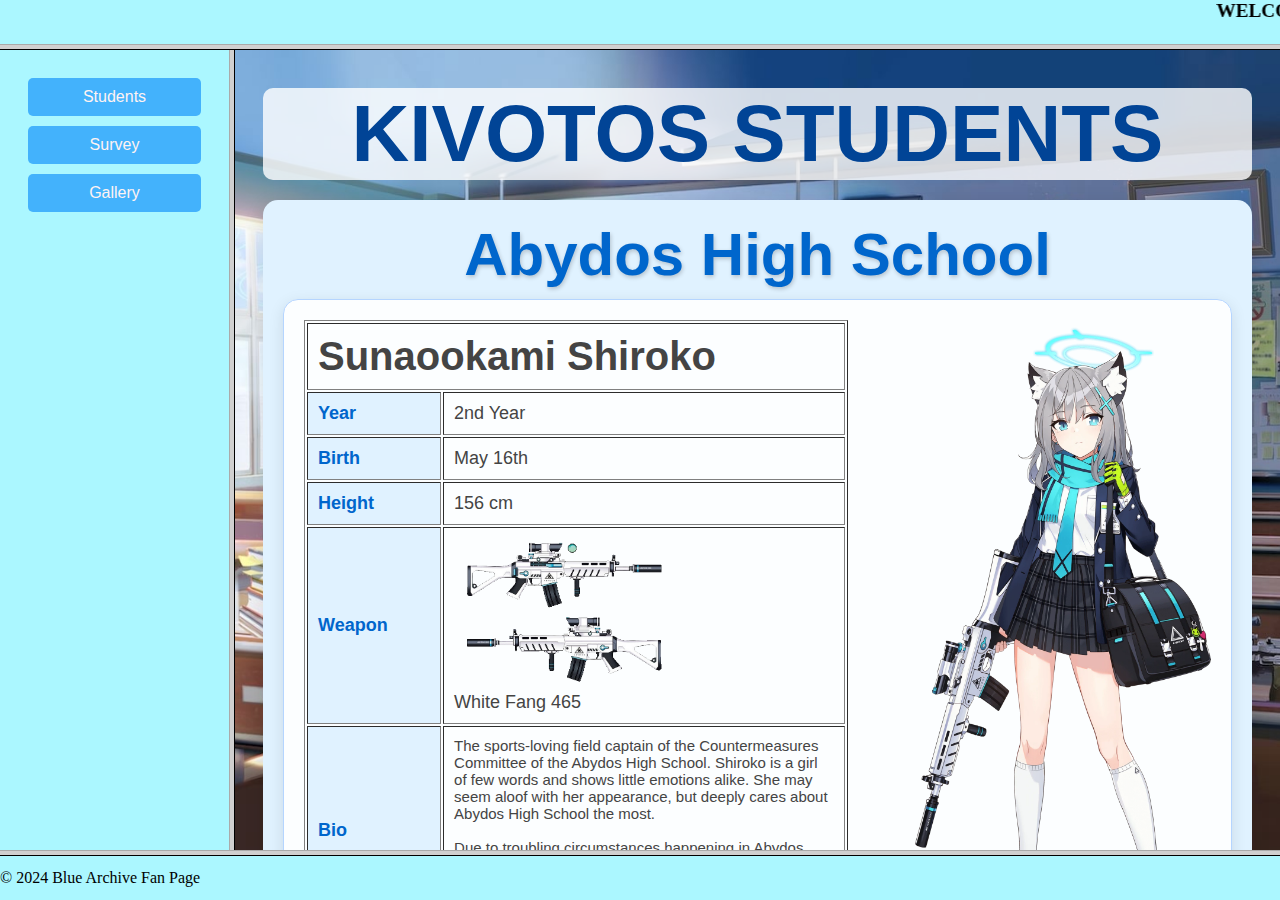
<file: index.html>
<!DOCTYPE html>
<html lang="en">
<head>
    <meta charset="UTF-8">
    <meta name="viewport" content="width=device-width, initial-scale=1.0">
    <title>Blue Archive Students - Frameset Layout</title>
</head>
<frameset rows="5%,*,5%" >
    <frame src="marquee.html" name="topFrame" scrolling="no">

    <frameset cols="18%,*">
        <frame src="nav.html" name="leftFrame">
        <frame src="students.html" name="rightFrame">
    </frameset>

    <frame src="footer.html" name="bottomFrame" scrolling="no" noresize="noresize">
</frameset>
</html>
</file>
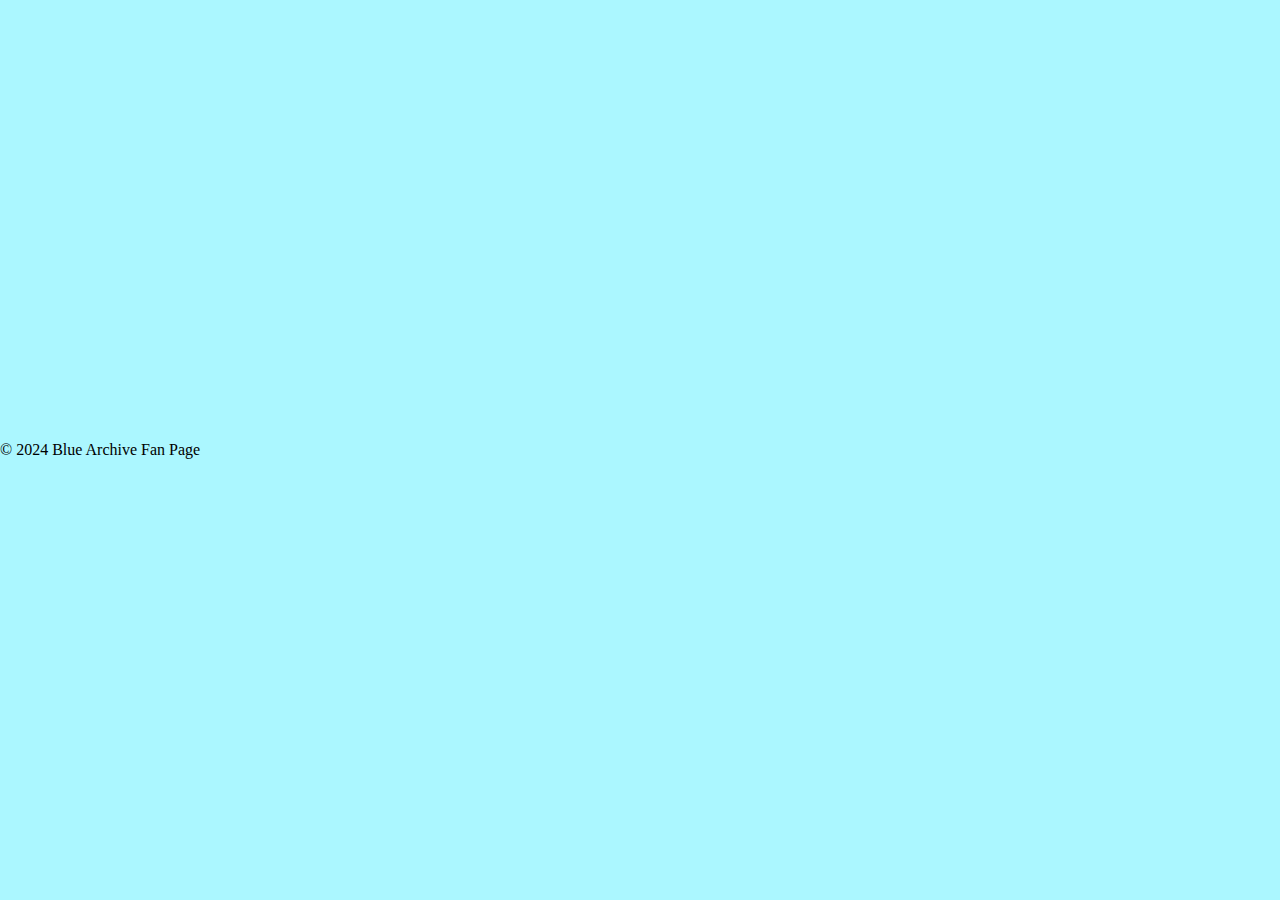
<file: footer.html>
<!DOCTYPE html>
<html lang="en">
<head>
    <meta charset="UTF-8">
    <meta name="viewport" content="width=device-width, initial-scale=1.0">
    <style>
        body {
            margin: 0;
            padding: 0;
            display: flex;
            justify-content: center;
            align-items: flex-start;
            height: 100vh;
            flex-direction: column;

            background-color: #abf7ff;
        }
    </style>
</head>
<body class="footer">
    <p>© 2024 Blue Archive Fan Page</p>
</body>
</html>
</file>
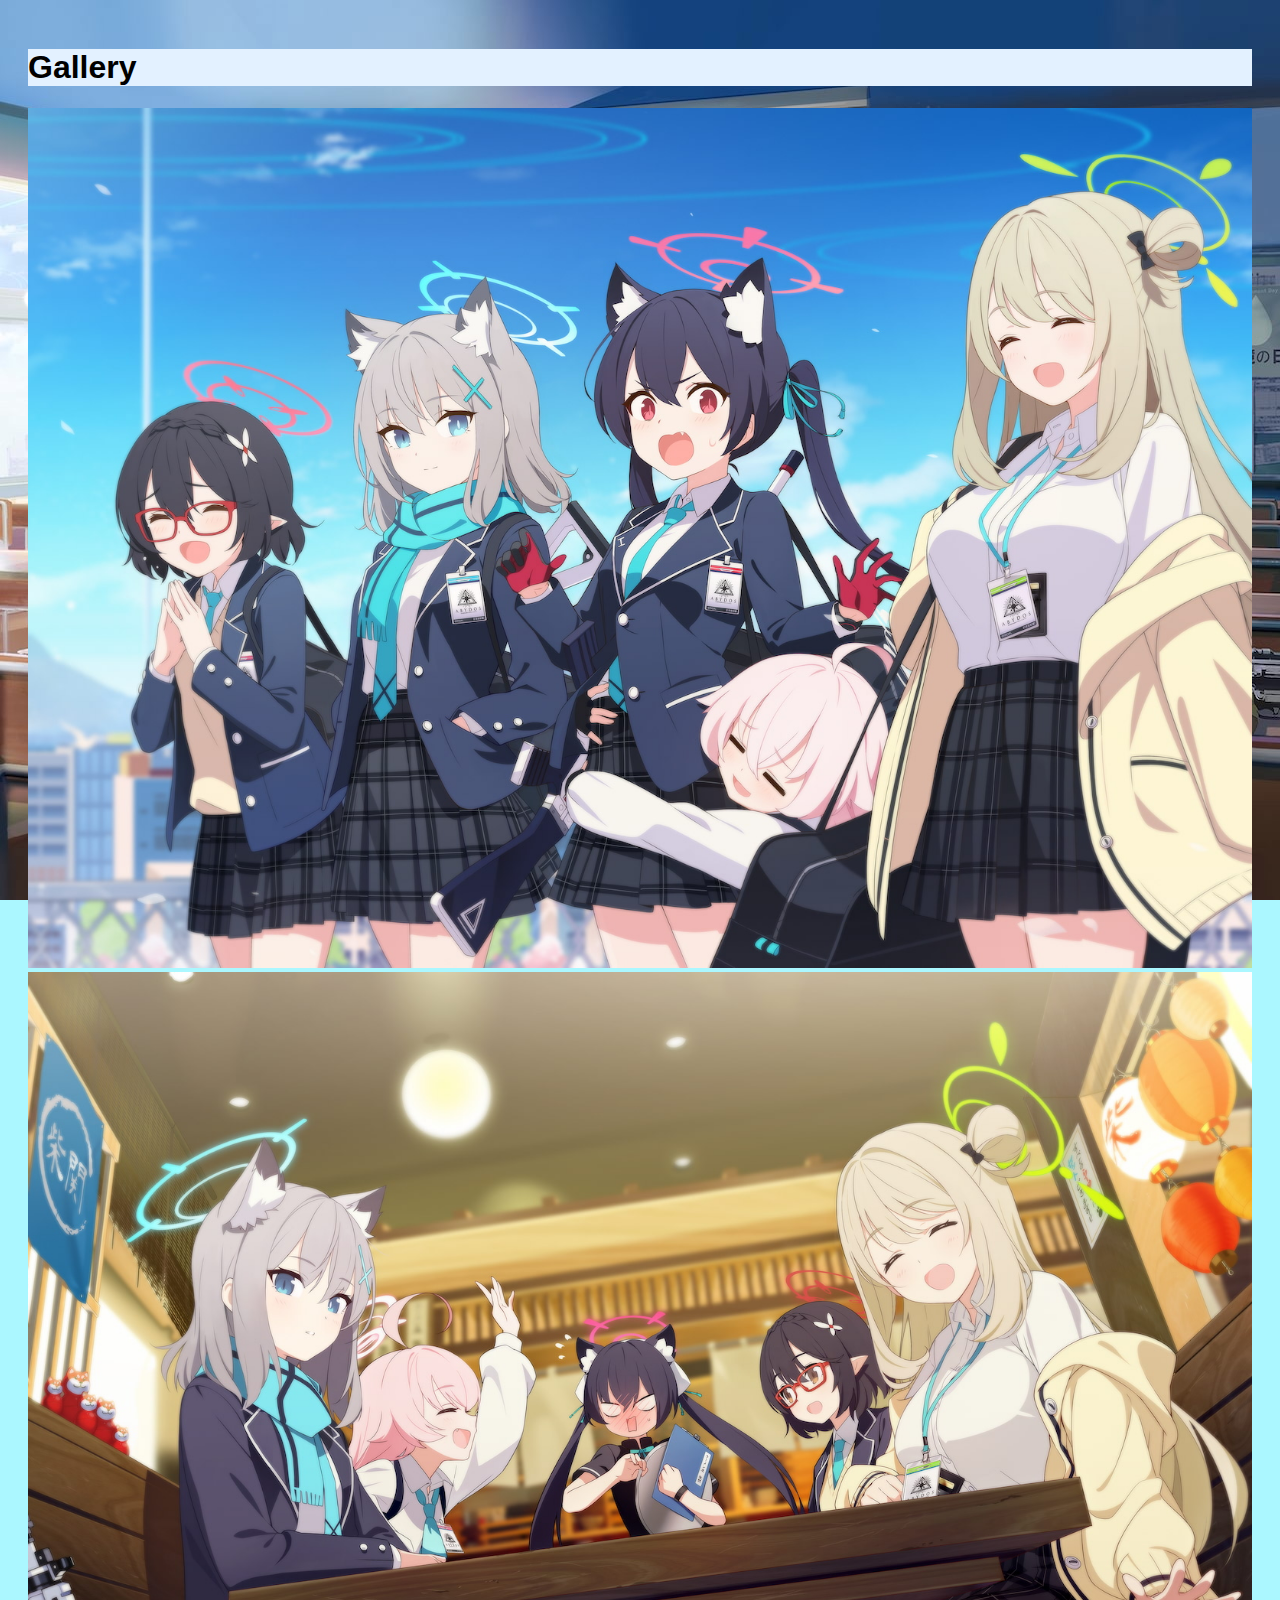
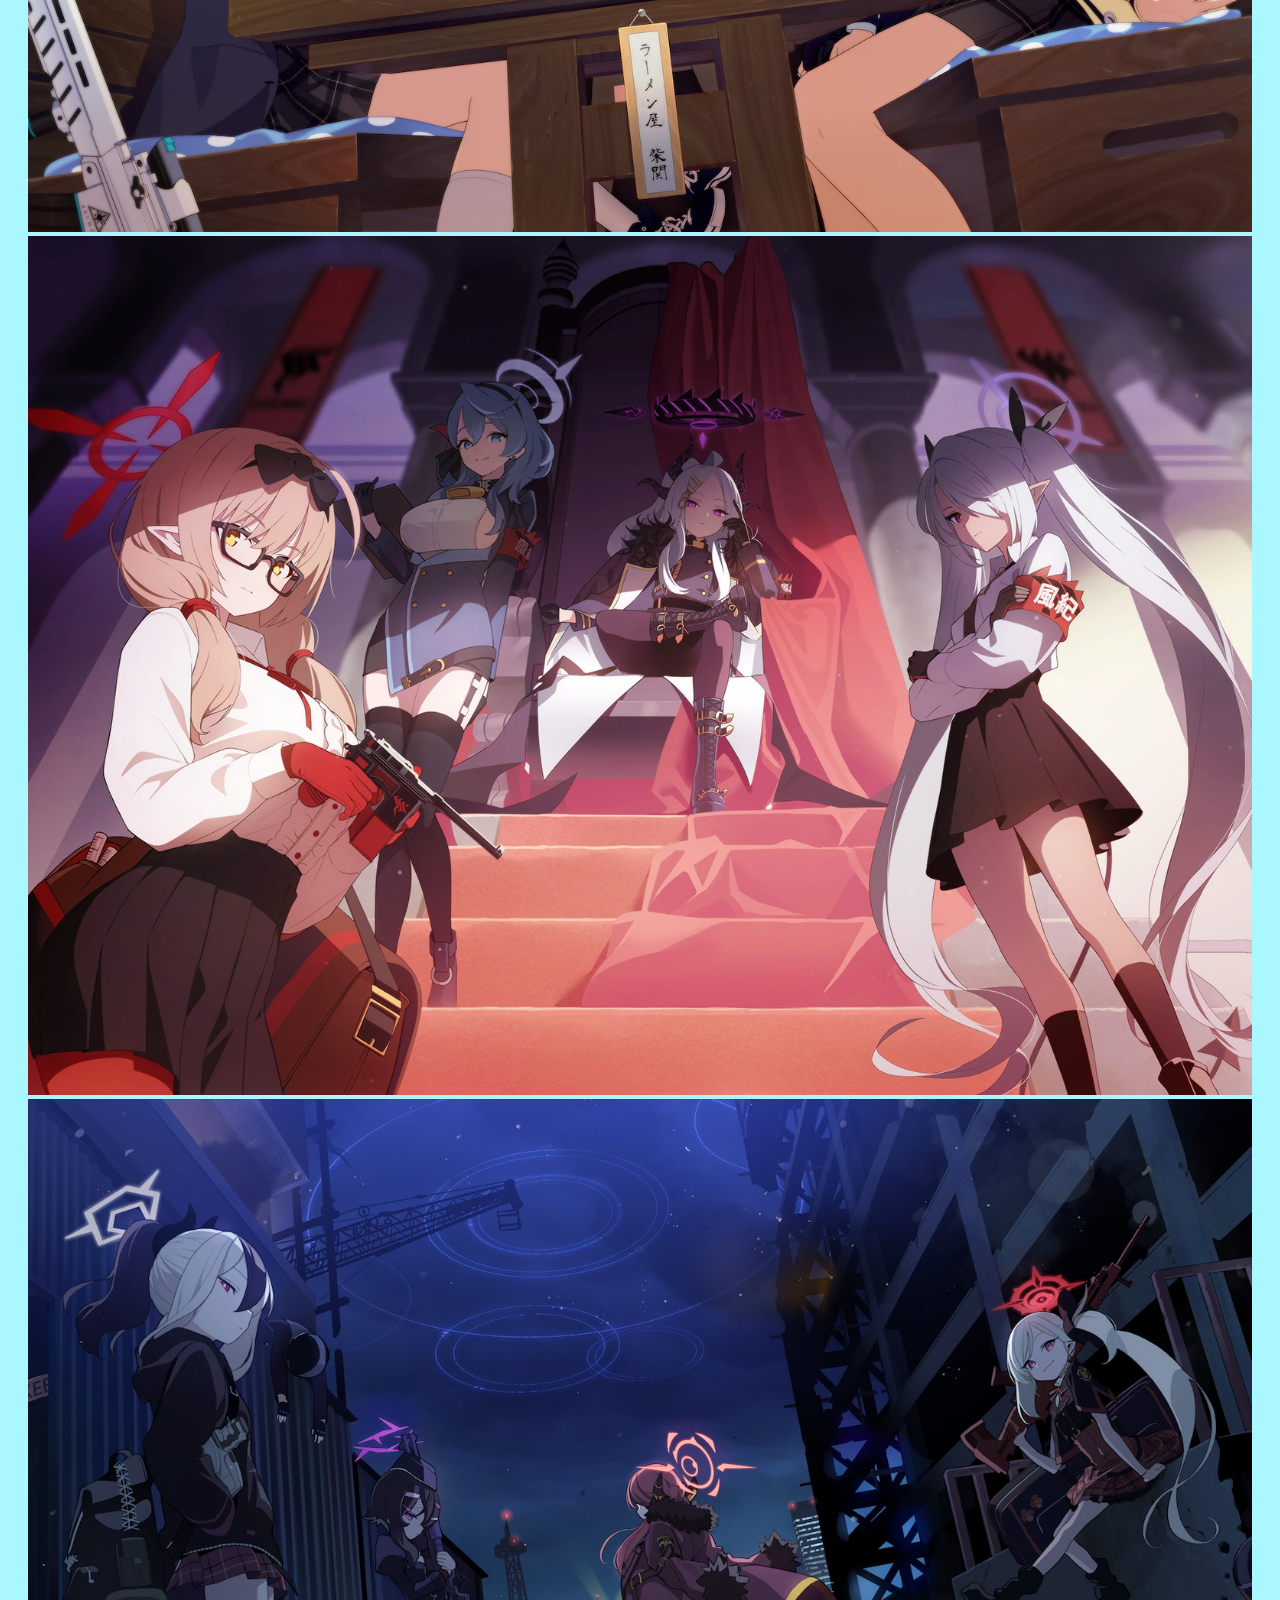
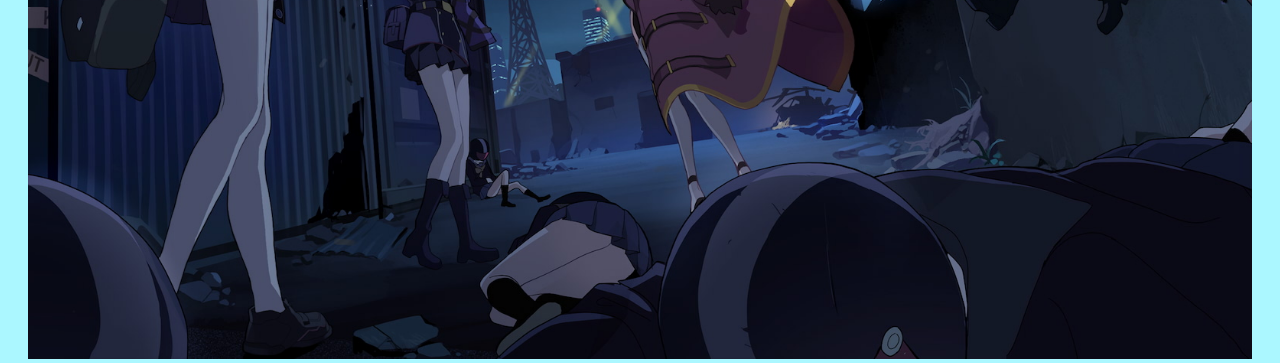
<file: gallery.html>
<!DOCTYPE html>
<html lang="en">
<head>
    <meta charset="UTF-8">
    <meta name="viewport" content="width=device-width, initial-scale=1.0">
    <style>
        body {
            font-family: Arial, sans-serif;
            padding: 20px;
            background-color: #abf7ff;

            background-image: url(bg-classroom.jpg);
            background-size: cover;
            background-repeat: no-repeat;
            background-position: center;
            background-attachment: fixed;
            height: 200vh;
        }
        img {
            width: 100%;
            max-width: 100%;
        }
        .kotak {
            background-color: #e3f1ff;
        }
    </style>
</head>
<body>
    <h1 class="kotak">Gallery</h1>
    <img src="landscape1.jpg" alt="Landscape 1">
    <img src="landscape2.jpg" alt="Landscape 2">
    <img src="landscape3.jpg" alt="Landscape 3">
    <img src="landscape4.jpg" alt="Landscape 4">
</body>
</html>
</file>
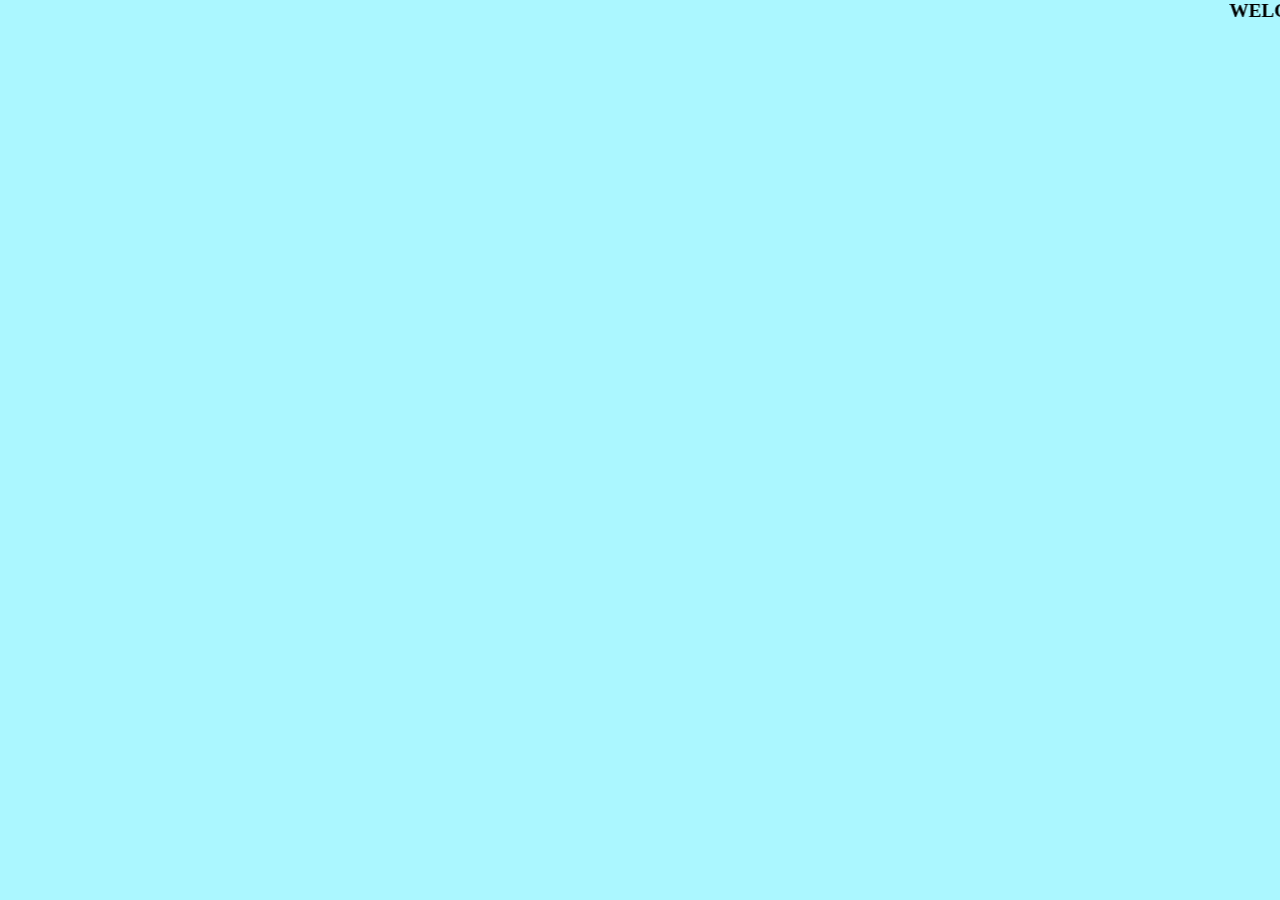
<file: marquee.html>
<!DOCTYPE html>
<html lang="en">
<head>
    <meta charset="UTF-8">
    <meta name="viewport" content="width=device-width, initial-scale=1.0">
    <style>
        body { 
            margin: 0;
            padding: 0;
            background-color: #abf7ff;
        }
        .marquee-text {
            font-weight: bold;
            font-size: larger;
        }
    </style>
</head>
<body>
    <marquee class="marquee-text">WELCOME TO THE BLUE ARCHIVE STUDENT PROFILES!</marquee>
</body>
</html>
</file>
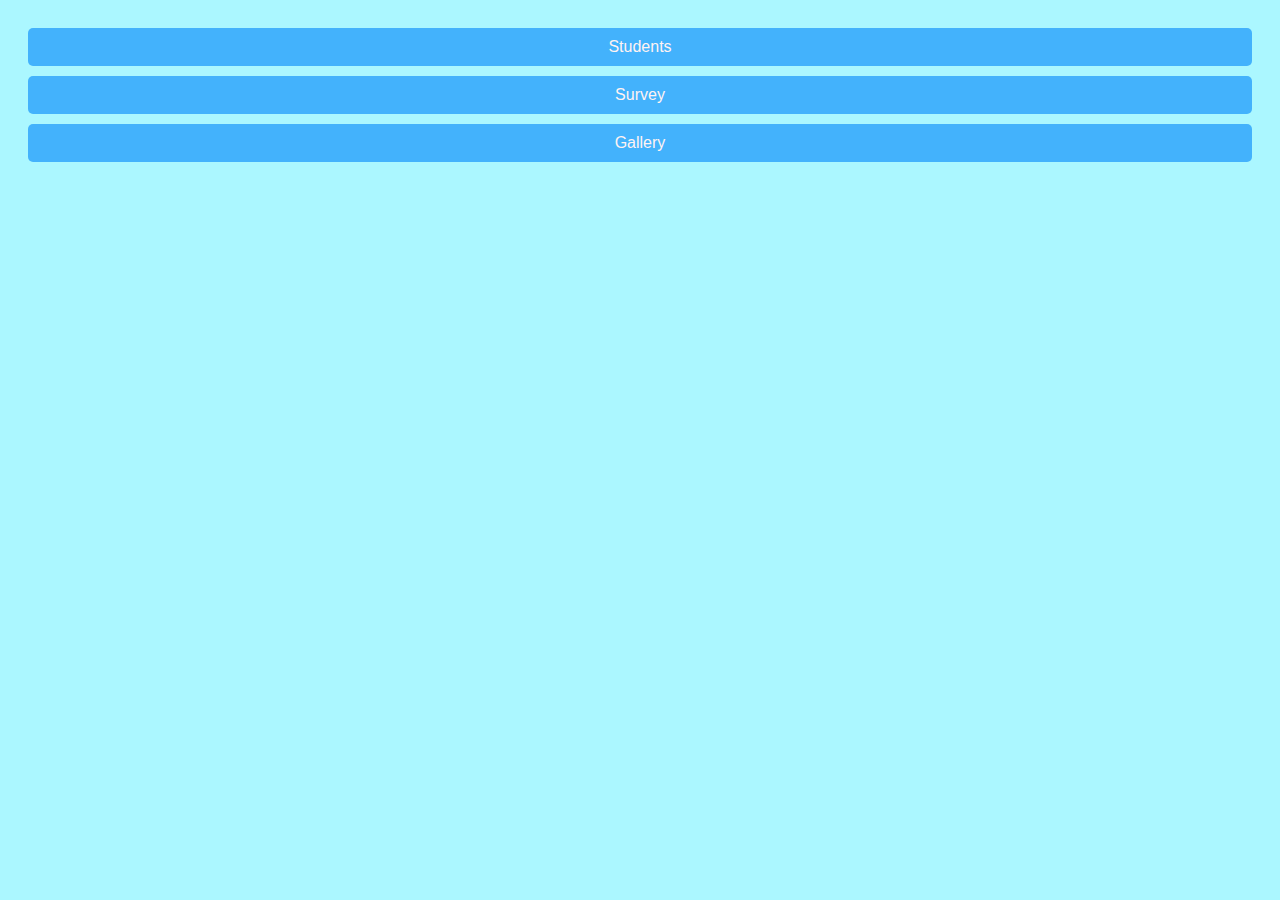
<file: nav.html>
<!DOCTYPE html>
<html lang="en">
<head>
    <meta charset="UTF-8">
    <meta name="viewport" content="width=device-width, initial-scale=1.0">
    <style>
        body {
            font-family: Arial, sans-serif;
            background-color: #abf7ff;
            padding: 20px;
        }
        .nav {
            margin: 0;
            padding: 0;
            list-style-type: none;
        }
        .nav a {
            display: block;
            padding: 10px;
            text-decoration: none;
            background-color: #43b2fc;
            margin-bottom: 10px;
            color: rgb(255, 243, 243);
            text-align: center;
            border-radius: 5px;
        }
        .nav a:hover {
            background-color: #72c7ff;
        }
    </style>
</head>
<body>
    <ul class="nav">
        <li><a href="students.html" target="rightFrame">Students</a></li>
        <li><a href="survey.html" target="rightFrame">Survey</a></li>
        <li><a href="gallery.html" target="rightFrame">Gallery</a></li>
    </ul>
</body>
</html>
</file>
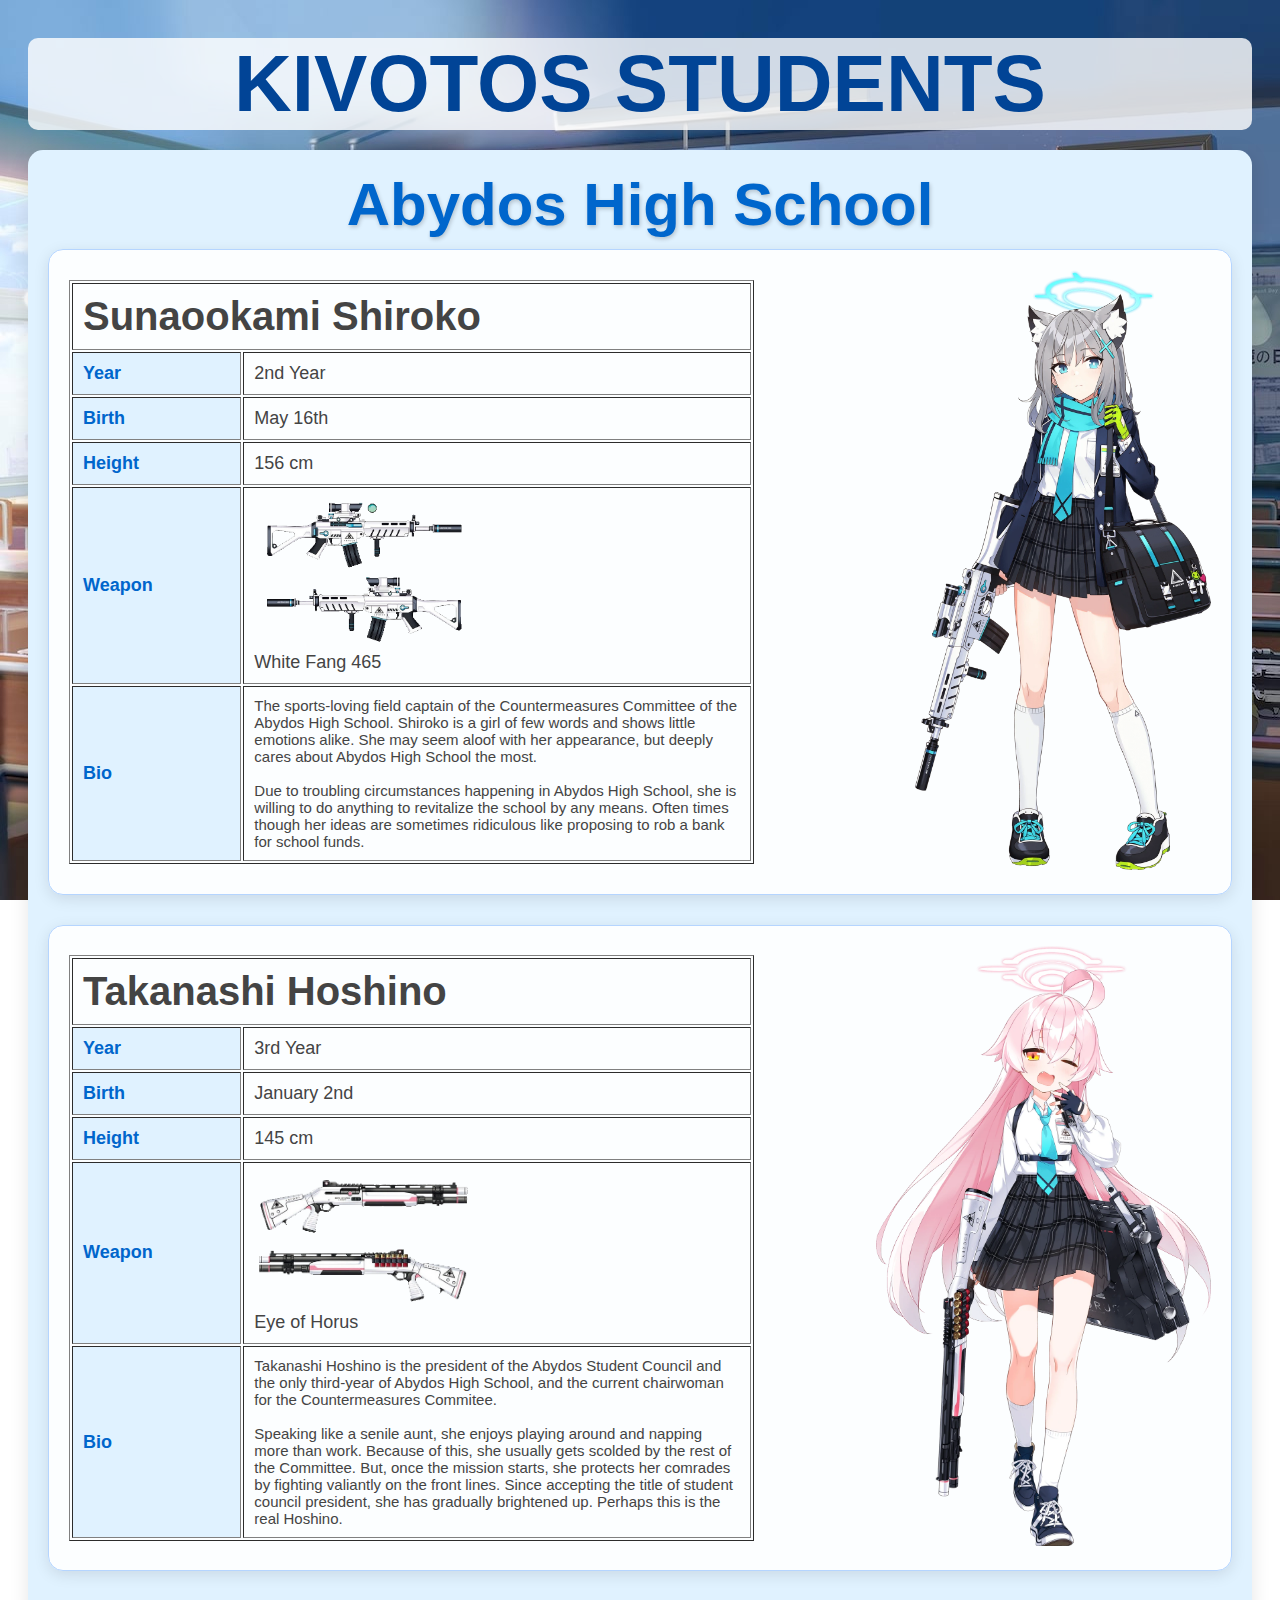
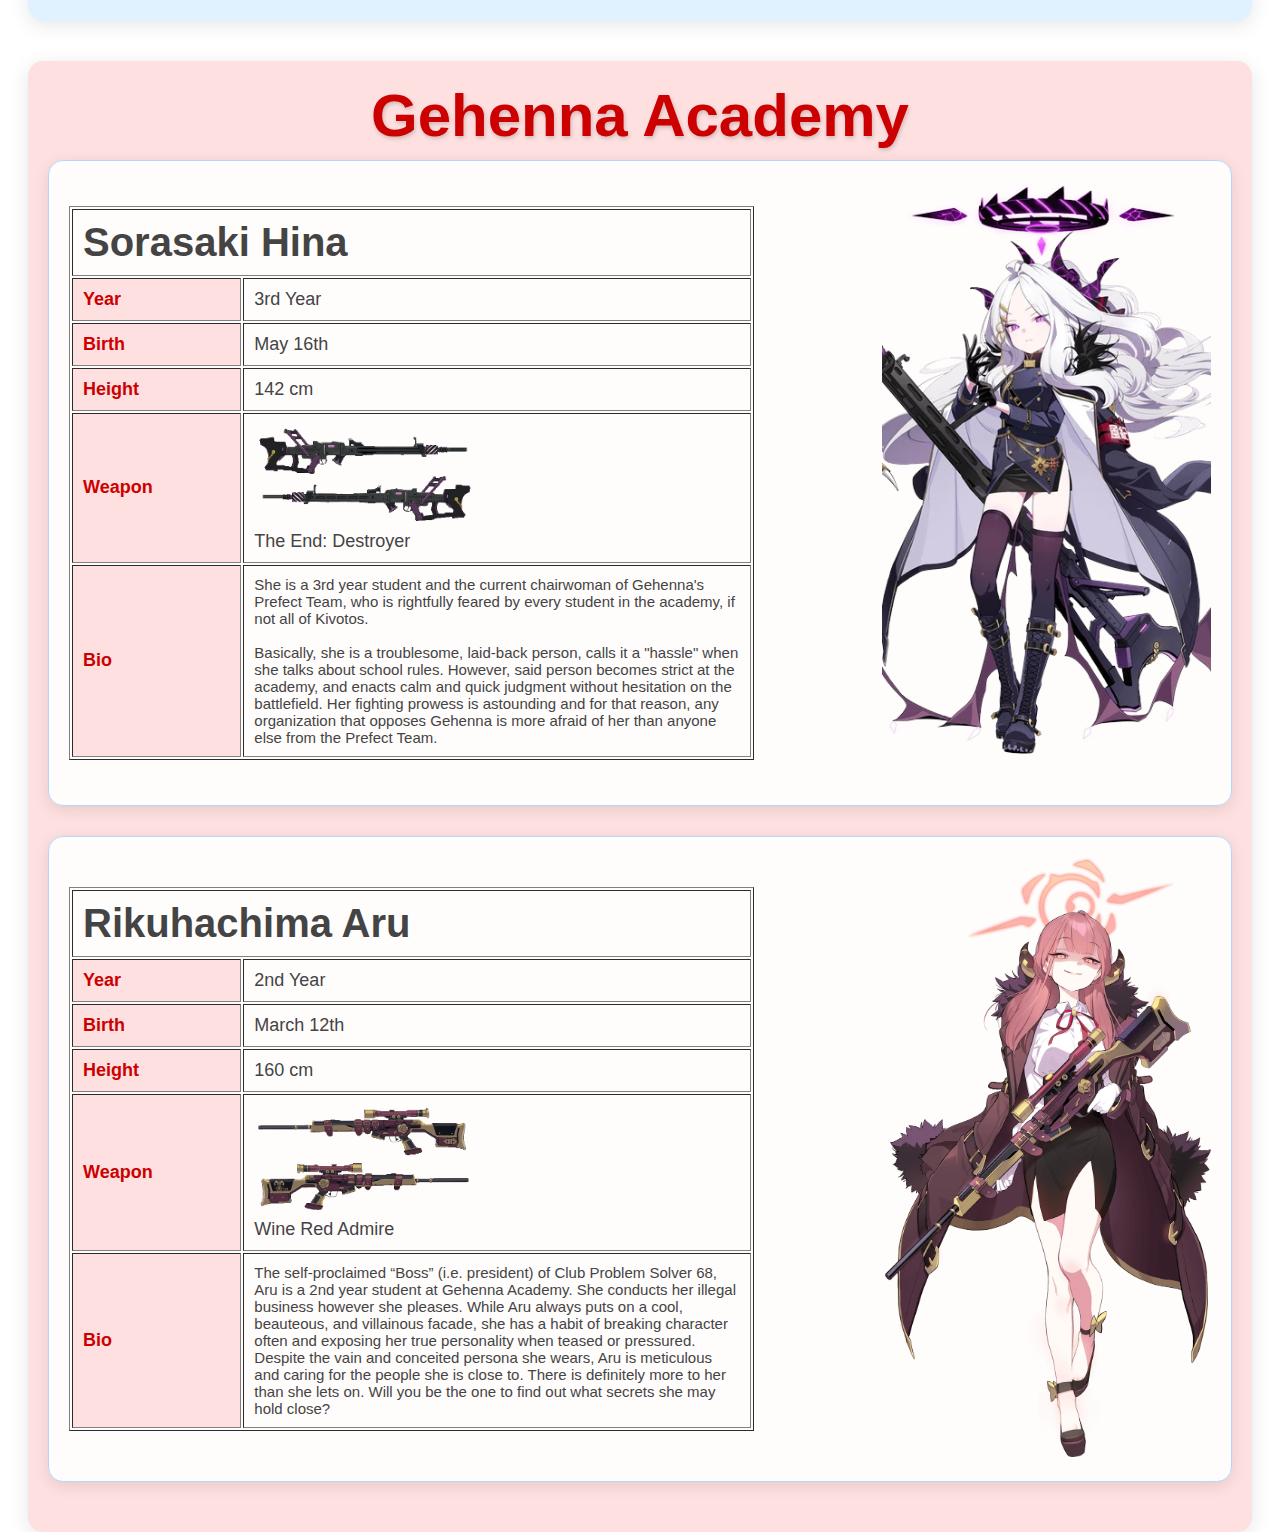
<file: students.html>
<!DOCTYPE html>
<html lang="en">
<head>
    <meta charset="UTF-8">
    <meta name="viewport" content="width=device-width, initial-scale=1.0">
    <title>Blue Archive Students</title>
    <link rel="stylesheet" href="styles-students.css">
</head>
<body>

    <h1 class="title">KIVOTOS STUDENTS</h1>

    <!-- Abydos High School Section -->
    <div class="school-section" id="abydos">
        <h1 class="academy">Abydos High School</h1>
        
        <div class="profile">
            <table border="1" class="profile-table">
                <tr>
                    <td colspan="2" class="student-name">Sunaookami Shiroko</td>
                </tr>
                <tr>
                    <th id="abydos">Year</th>
                    <td>2nd Year</td>
                </tr>
                <tr>
                    <th id="abydos">Birth</th>
                    <td>May 16th</td>
                </tr>
                <tr>
                    <th id="abydos">Height</th>
                    <td>156 cm</td>
                </tr>
                <tr>
                    <th id="abydos">Weapon</th>
                    <td><img class="weapon" src="white-fang-465.jpg" alt="White Fang 465"><br>White Fang 465<br></td>
                </tr>
                <tr>
                    <th id="abydos">Bio</th>
                    <td class="bio">The sports-loving field captain of the Countermeasures Committee of the Abydos High School. Shiroko is a girl of few words and shows little emotions alike. She may seem aloof with her appearance, but deeply cares about Abydos High School the most.<br><br>Due to troubling circumstances happening in Abydos High School, she is willing to do anything to revitalize the school by any means. Often times though her ideas are sometimes ridiculous like proposing to rob a bank for school funds.</td>
                </tr>
            </table>

            <div class="profile-image">
                <img src="shiroko.jpg" alt="Sunaookami Shiroko">
            </div>
        </div>

        <div class="profile">
            <table border="1" class="profile-table">
                <tr>
                    <td colspan="2" class="student-name">Takanashi Hoshino</td>
                </tr>
                <tr>
                    <th id="abydos">Year</th>
                    <td>3rd Year</td>
                </tr>
                <tr>
                    <th id="abydos">Birth</th>
                    <td>January 2nd</td>
                </tr>
                <tr>
                    <th id="abydos">Height</th>
                    <td>145 cm</td>
                </tr>
                <tr>
                    <th id="abydos">Weapon</th>
                    <td><img class="weapon" src="eye-of-horus.jpg" alt="White Fang 465"><br>Eye of Horus<br></td>
                </tr>
                <tr>
                    <th id="abydos">Bio</th>
                    <td class="bio">Takanashi Hoshino is the president of the Abydos Student Council and the only third-year of Abydos High School, and the current chairwoman for the Countermeasures Commitee.<br><br>Speaking like a senile aunt, she enjoys playing around and napping more than work. Because of this, she usually gets scolded by the rest of the Committee. But, once the mission starts, she protects her comrades by fighting valiantly on the front lines. Since accepting the title of student council president, she has gradually brightened up. Perhaps this is the real Hoshino.</td>
                </tr>
            </table>

            <div class="profile-image">
                <img src="hoshino.jpg" alt="Takanashi Hoshino">
            </div>
        </div>
    </div>

    <div class="school-section" id="gehenna">
        <h1 class="academy">Gehenna Academy</h1>
        
        <div class="profile">
            <table border="1" class="profile-table">
                <tr>
                    <td colspan="2" class="student-name">Sorasaki Hina</td>
                </tr>
                <tr>
                    <th id="gehenna">Year</th>
                    <td>3rd Year</td>
                </tr>
                <tr>
                    <th id="gehenna">Birth</th>
                    <td>May 16th</td>
                </tr>
                <tr>
                    <th id="gehenna">Height</th>
                    <td>142 cm</td>
                </tr>
                <tr>
                    <th id="gehenna">Weapon</th>
                    <td><img class="weapon" src="the-end-destroyer.jpg" alt="The End: Destroyer"><br>The End: Destroyer<br></td>
                </tr>
                <tr>
                    <th id="gehenna">Bio</th>
                    <td class="bio">She is a 3rd year student and the current chairwoman of Gehenna's Prefect Team, who is rightfully feared by every student in the academy, if not all of Kivotos.<br><br>Basically, she is a troublesome, laid-back person, calls it a "hassle" when she talks about school rules. However, said person becomes strict at the academy, and enacts calm and quick judgment without hesitation on the battlefield. Her fighting prowess is astounding and for that reason, any organization that opposes Gehenna is more afraid of her than anyone else from the Prefect Team.</td>
                </tr>
            </table>

            <div class="profile-image">
                <img src="hina.jpg" alt="Sorasaki Hina">
            </div>
        </div>

        <div class="profile">
            <table border="1" class="profile-table">
                <tr>
                    <td colspan="2" class="student-name">Rikuhachima Aru</td>
                </tr>
                <tr>
                    <th id="gehenna">Year</th>
                    <td>2nd Year</td>
                </tr>
                <tr>
                    <th id="gehenna">Birth</th>
                    <td>March 12th</td>
                </tr>
                <tr>
                    <th id="gehenna">Height</th>
                    <td>160 cm</td>
                </tr>
                <tr>
                    <th id="gehenna">Weapon</th>
                    <td><img class="weapon" src="wine-red-admire.jpg" alt="Wine Red Admire"><br>Wine Red Admire<br></td>
                </tr>
                <tr>
                    <th id="gehenna">Bio</th>
                    <td class="bio">The self-proclaimed “Boss” (i.e. president) of Club Problem Solver 68, Aru is a 2nd year student at Gehenna Academy. She conducts her illegal business however she pleases. While Aru always puts on a cool, beauteous, and villainous facade, she has a habit of breaking character often and exposing her true personality when teased or pressured. Despite the vain and conceited persona she wears, Aru is meticulous and caring for the people she is close to. There is definitely more to her than she lets on. Will you be the one to find out what secrets she may hold close?</td>
                </tr>
            </table>

            <div class="profile-image">
                <img src="aru.jpg" alt="Rikuhachima Aru">
            </div>
        </div>
    </div>

</body>
</html>
</file>
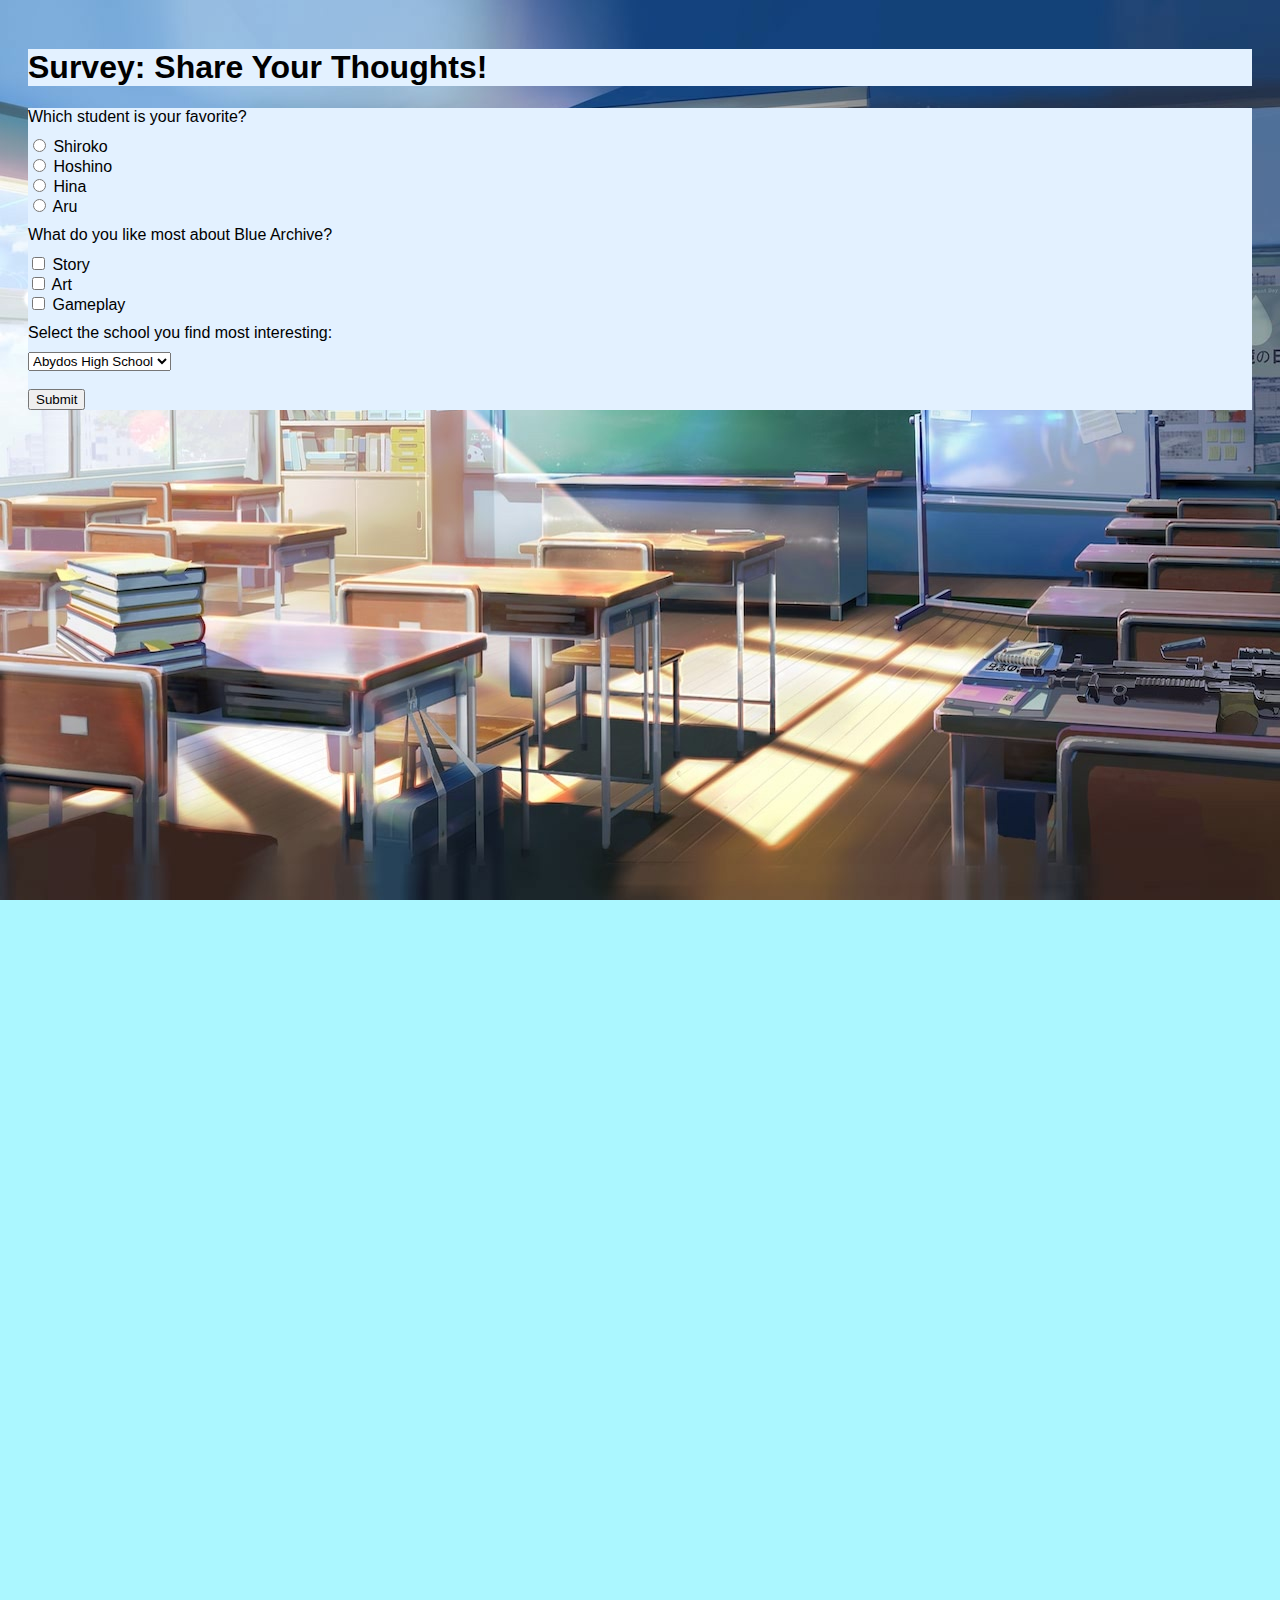
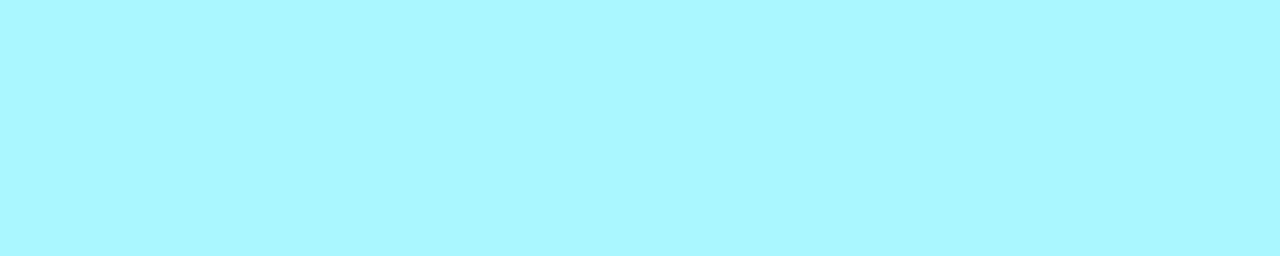
<file: survey.html>
<!DOCTYPE html>
<html lang="en">
<head>
    <meta charset="UTF-8">
    <meta name="viewport" content="width=device-width, initial-scale=1.0">
    <style>
        body {
            font-family: Arial, sans-serif;
            padding: 20px;
            background-color: #abf7ff;

            background-image: url(bg-classroom.jpg);
            background-size: cover;
            background-repeat: no-repeat;
            background-position: center;
            background-attachment: fixed;
            height: 200vh;
        }
        label {
            display: block;
            margin: 10px 0;
        }
        .kotak {
            background-color: #e3f1ff;
        }
    </style>
</head>
<body>
    <h1 class="kotak">Survey: Share Your Thoughts!</h1>

    <form>
         <div class="kotak">
            <label>Which student is your favorite?</label>
            <input type="radio" name="favorite-student" value="Shiroko"> Shiroko<br>
            <input type="radio" name="favorite-student" value="Hoshino"> Hoshino<br>
            <input type="radio" name="favorite-student" value="Hina"> Hina<br>
            <input type="radio" name="favorite-student" value="Aru"> Aru<br>
        
            <label>What do you like most about Blue Archive?</label>
            <input type="checkbox" name="like" value="Story"> Story<br>
            <input type="checkbox" name="like" value="Art"> Art<br>
            <input type="checkbox" name="like" value="Gameplay"> Gameplay<br>

            <label>Select the school you find most interesting:</label>
            <select name="school">
                <option value="Abydos">Abydos High School</option>
                <option value="Gehenna">Gehenna Academy</option>
            </select>
        

            <br><br>
            <button type="submit">Submit</button>
        </div>
    </form>
</body>
</html>
</file>
<file: styles-students.css>
/* Blue Archive Themed Body Styling */
body {
    font-family: 'Poppins', sans-serif;
    /* background: linear-gradient(135deg, #a8c4ff 0%, #f5faff 100%); */
    padding: 20px;
    color: #333;

    background-image: url(bg-classroom.jpg);
    background-size: cover;  /* Scales the image to cover the entire page */
    background-repeat: no-repeat;  /* Prevents the image from repeating */
    background-position: center; /* Centers the background image */
    background-attachment: fixed; /* Makes the background stay fixed when scrolling */
    height: 200vh; /* Height increased to make the page scrollable */
}

/* School Section */
.school-section {
    margin-bottom: 40px;
    /* background-color: rgba(69, 159, 238, 0.8); */
    padding: 20px;
    border-radius: 15px;
    box-shadow: 0px 4px 20px rgba(0, 0, 0, 0.1);
}

#abydos {
    background-color: rgba(69, 159, 238, 0.8);
    color: #e3f1ff;
}

#gehenna {
    background-color: rgba(244, 88, 88, 0.8);
    color: #ffe3e3;
}

/* Profile Styling */
.profile {
    display: flex;
    align-items: center;
    margin-bottom: 30px;
    border: 1px solid #b5d5ff;
    padding: 20px;
    background: rgba(255, 255, 255, 0.9);
    border-radius: 15px;
    box-shadow: 0px 4px 15px rgba(0, 0, 0, 0.1);
}

/* Table for student profiles */
.profile-table {
    width: 60%;
    font-size: 18px;
    /* border-collapse: collapse; */
}

/* Table rows and headers */
.profile-table th, .profile-table td {
    padding: 10px;
    /* border-bottom: 1px solid #b5d5ff; */
}
.profile-table th {
    text-align: left;
    /* background-color: #e0f2ff;
    color: #0066cc; */
    width: 25%;
}

#abydos {
    background-color: #e0f2ff;
    color: #0066cc;
}

#gehenna {
    background-color: #ffe0e0;
    color: #cc0000;
}

.profile-table td {
    color: #444;
}

/* Student Image */
.profile-image {
    width: 40%;
    text-align: right;
}
.profile-image img {
    max-height: 600px;
}

/* Headers for schools */
.academy {
    font-size: 60px;
    margin-top: 0px;
    margin-bottom: 10px;
    /* color: #e3f1ff; */
    text-align: center;
    text-shadow: 1px 2px 4px rgba(0, 0, 0, 0.2);
}

/* Bio section */
.bio {
    font-size: 15px;
    color: #333;
}

/* Student Name */
.student-name {
    font-size: 40px;
    font-weight: bold;
    color: #004499;
}

/* Page Title */
.title {
    font-size: 80px;
    margin-top: 10px;
    margin-bottom: 20px;
    text-align: center;
    color: #014496;
    background-color: rgba(255, 255, 255, 0.806);
    border-radius: 10px;

}

/* Weapon Image Styling */
.weapon {
    max-width: 220px;
    /* box-shadow: 0px 3px 8px rgba(0, 0, 0, 0.2); */
    /* border-radius: 8px; */
}
</file>
